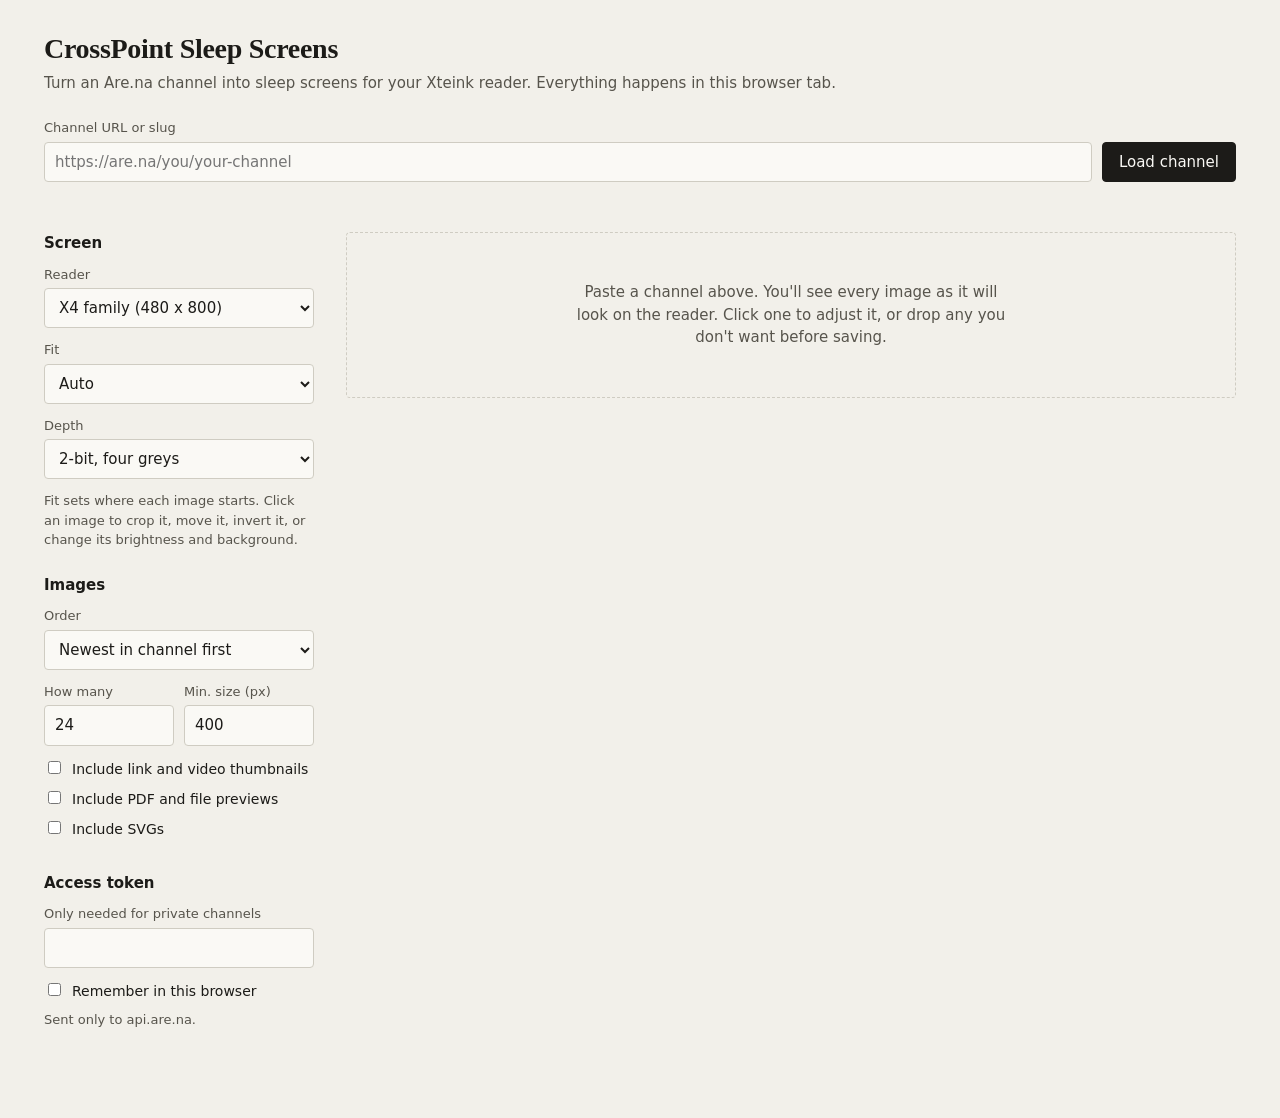
<file: index.html>
<!doctype html>
<html lang="en">
<head>
  <meta charset="utf-8">
  <meta name="viewport" content="width=device-width, initial-scale=1">
  <title>CrossPoint Sleep Screens</title>
  <meta http-equiv="refresh" content="0; url=web/">
  <link rel="canonical" href="web/">
  <link rel="icon" href="data:,">
  <style>
    body { margin: 0; padding: 32px 16px; background: #f2f0ea; color: #1c1b18; font: 15px/1.5 system-ui, sans-serif; }
    @media (prefers-color-scheme: dark) { body { background: #171614; color: #ece9e1; } a { color: inherit; } }
  </style>
</head>
<body>
  <p>Opening the app… If nothing happens, <a href="web/">go to CrossPoint Sleep Screens</a>.</p>
</body>
</html>
</file>
<file: web/style.css>
:root {
  color-scheme: light dark;
  --paper: #f2f0ea;
  --surface: #faf9f5;
  --ink: #1c1b18;
  --muted: #57544c;
  --line: #cfccc2;
  --accent: #1c1b18;
  --on-accent: #faf9f5;
  --danger: #a3271b;
  --ok: #21653a;
  /* Result messages: coloured boxes so they can't be mistaken for hint text. */
  --ok-bg: #dff3e5;
  --ok-ink: #0f4a26;
  --ok-line: #6fbf8a;
  --err-bg: #fbe3df;
  --err-ink: #7d1a10;
  --err-line: #e0907f;
  --info-bg: #e2ecfb;
  --info-ink: #173f7a;
  --info-line: #86a9e0;
}
@media (prefers-color-scheme: dark) {
  :root:not([data-theme="light"]) {
    --paper: #171614;
    --surface: #211f1c;
    --ink: #ece9e1;
    --muted: #bdb8ac;
    --line: #3b3833;
    --accent: #ece9e1;
    --on-accent: #171614;
    --danger: #ef8a7d;
    --ok: #7fcf9b;
    --ok-bg: #173a24;
    --ok-ink: #c6f1d3;
    --ok-line: #3f8f5c;
    --err-bg: #43201b;
    --err-ink: #ffd5ce;
    --err-line: #b4493c;
    --info-bg: #182c4a;
    --info-ink: #cfe0fb;
    --info-line: #4a74b5;
  }
}

* { box-sizing: border-box; }
html { -webkit-text-size-adjust: 100%; }
body {
  margin: 0 auto;
  max-width: 1240px;
  padding: 32px 24px 64px;
  background: var(--paper);
  color: var(--ink);
  font: 15px/1.5 ui-sans-serif, system-ui, -apple-system, "Segoe UI", Roboto, sans-serif;
}

.masthead h1 { margin: 0; font: 600 28px/1.2 Georgia, "Times New Roman", serif; letter-spacing: -0.01em; }
.masthead p { margin: 6px 0 24px; color: var(--muted); }

label { display: block; margin: 0 0 12px; }
label > span { display: block; margin-bottom: 4px; font-size: 13px; color: var(--muted); }
label.check { display: flex; gap: 8px; align-items: baseline; font-size: 14px; margin-bottom: 8px; }

input[type="text"], input[type="password"], input[type="number"], select {
  width: 100%;
  min-height: 40px;
  padding: 8px 10px;
  border: 1px solid var(--line);
  border-radius: 4px;
  background: var(--surface);
  color: var(--ink);
  font: inherit;
}
input[type="range"] { width: 100%; accent-color: var(--accent); }
:focus-visible { outline: 2px solid var(--ink); outline-offset: 2px; }

button {
  min-height: 40px;
  padding: 8px 16px;
  border: 1px solid var(--accent);
  border-radius: 4px;
  background: transparent;
  color: var(--ink);
  font: inherit;
  font-weight: 500;
  cursor: pointer;
  white-space: nowrap;
}
button.primary { background: var(--accent); color: var(--on-accent); }
button:disabled { opacity: 0.45; cursor: default; }

.channel-row { display: flex; gap: 10px; align-items: flex-end; }
.channel-row label { margin: 0; }
.grow { flex: 1; min-width: 0; }
.status { min-height: 22px; margin: 10px 0 18px; font-size: 14px; font-weight: 500; color: var(--ink); overflow-wrap: anywhere; }
.status.err {
  padding: 10px 12px;
  border: 1px solid var(--err-line);
  border-left-width: 4px;
  border-radius: 4px;
  background: var(--err-bg);
  color: var(--err-ink);
}

.layout { display: grid; grid-template-columns: 270px minmax(0, 1fr); gap: 32px; align-items: start; }
fieldset { margin: 0 0 24px; padding: 0; border: 0; min-width: 0; }
legend { padding: 0 0 10px; font-weight: 600; }
.pair { display: grid; grid-template-columns: 1fr 1fr; gap: 10px; }
.pair[hidden] { display: none; }
.hint { margin: 4px 0 0; font-size: 13px; color: var(--muted); overflow-wrap: anywhere; }

.export {
  padding: 16px;
  margin-bottom: 14px;
  background: var(--surface);
  border: 1px solid var(--line);
  border-radius: 4px;
}
.export[hidden], .way[hidden] { display: none; }
.export h2 { margin: 0; font-size: 18px; line-height: 1.3; }
.export h3 { margin: 0 0 4px; font-size: 15px; }
.export p { margin: 0 0 12px; font-size: 14px; color: var(--muted); }
.export-head { margin-bottom: 14px; }
.export-head p { margin: 2px 0 0; font-size: 13px; }
.ways { display: grid; grid-template-columns: repeat(auto-fit, minmax(200px, 1fr)); gap: 12px; }
.way { display: flex; flex-direction: column; padding: 12px; border: 1px solid var(--line); border-radius: 4px; min-width: 0; }
.way p { flex: 1; }
.way button { align-self: flex-start; }
.way label.inline { margin-bottom: 10px; }
.tag { margin-left: 4px; padding: 1px 6px; border: 1px solid var(--line); border-radius: 3px; font-size: 11px; font-weight: 500; color: var(--muted); vertical-align: 1px; }
.where { display: grid; grid-template-columns: auto minmax(0, 1fr); gap: 8px 24px; margin-top: 16px; padding-top: 14px; border-top: 1px solid var(--line); }
.tree { margin: 4px 0 0; font: 13px/1.5 ui-monospace, Menlo, Consolas, monospace; color: var(--ink); }
.tree span { color: var(--muted); }
.where ol { margin: 0; padding-left: 20px; font-size: 14px; align-self: center; }
.where li { margin-bottom: 6px; }
/* .export .done beats the panel's grey ".export p" rule. */
.done, .export .done {
  margin: 0 0 14px;
  padding: 10px 12px;
  border: 1px solid var(--ok-line);
  border-left-width: 4px;
  border-radius: 4px;
  background: var(--ok-bg);
  color: var(--ok-ink);
  font-size: 14px;
  font-weight: 500;
}
.export .done.err { background: var(--err-bg); color: var(--err-ink); border-color: var(--err-line); }
.export .done.info { background: var(--info-bg); color: var(--info-ink); border-color: var(--info-line); }

.empty { padding: 48px 24px; border: 1px dashed var(--line); border-radius: 4px; color: var(--muted); text-align: center; }
.empty p { max-width: 46ch; margin: 0 auto; }
.empty[hidden] { display: none; }

.grid { display: grid; grid-template-columns: repeat(auto-fill, minmax(150px, 1fr)); gap: 16px; }
.card { position: relative; margin: 0; min-width: 0; }
/* Screens are always light, like the paper they stand in for. */
.screen {
  display: block;
  width: 100%;
  height: auto;
  background: #e7e5de;
  border: 1px solid var(--line);
  border-radius: 3px;
}
/* The whole screen is the button that opens the editor. */
.card .open { display: block; width: 100%; min-height: 0; padding: 0; border: 0; background: none; cursor: zoom-in; }
.card.edited .screen { border-color: var(--ink); }
.card figcaption { margin-top: 5px; font-size: 12px; line-height: 1.35; color: var(--muted); overflow-wrap: anywhere; }
.card.failed .screen { opacity: 0.35; }
.card.failed figcaption { color: var(--danger); }
.drop {
  position: absolute;
  top: 6px;
  right: 6px;
  min-height: 30px;
  padding: 2px 10px;
  border: 0;
  border-radius: 3px;
  background: #1c1b18;
  color: #faf9f5;
  font-size: 13px;
  opacity: 0;
}
.card:hover .drop, .card:focus-within .drop { opacity: 1; }
@media (hover: none) { .drop { opacity: 1; } }

.skipped { margin-top: 22px; padding-top: 14px; border-top: 1px solid var(--line); }
summary { cursor: pointer; font-weight: 500; min-height: 24px; }
.skipped ul { margin: 10px 0 0; padding: 0; list-style: none; font-size: 13px; }
.skipped li { padding: 5px 0; border-bottom: 1px solid var(--line); overflow-wrap: anywhere; }
.skipped li span { color: var(--muted); }
code { font: 13px ui-monospace, Menlo, Consolas, monospace; }

/* --- editor --- */
.editor {
  width: min(1100px, calc(100vw - 32px));
  max-height: calc(100vh - 32px);
  padding: 0;
  border: 1px solid var(--line);
  border-radius: 6px;
  background: var(--surface);
  color: var(--ink);
}
.editor::backdrop { background: rgba(20, 19, 17, 0.55); }
.ed-head { position: sticky; top: 0; z-index: 2; display: flex; gap: 12px; align-items: center; justify-content: space-between; padding: 12px 16px; background: var(--surface); border-bottom: 1px solid var(--line); }
.ed-head h2 { margin: 0; font-size: 16px; min-width: 0; overflow: hidden; text-overflow: ellipsis; white-space: nowrap; }
.ed-nav { display: flex; gap: 8px; flex-shrink: 0; }
.ed-body { display: grid; grid-template-columns: minmax(0, 1.3fr) minmax(0, 1fr) 230px; gap: 20px; padding: 16px; align-items: start; }
.ed-pane h3 { margin: 0; font-size: 14px; }
.ed-pane .hint { margin: 2px 0 10px; }
.ed-controls fieldset { margin: 4px 0 12px; }
.ed-controls legend { padding-bottom: 6px; font-size: 13px; font-weight: 500; color: var(--muted); }
.ed-buttons { display: flex; flex-wrap: wrap; gap: 6px; margin: -4px 0 16px; }
.ed-buttons button { min-height: 34px; padding: 4px 10px; font-size: 13px; }

/* Checkerboard behind the source, so transparent parts show. */
.ed-crop {
  position: relative;
  width: min(100%, calc(62vh * var(--ar, 1)));
  aspect-ratio: var(--ar, 1);
  margin: 0 auto;
  background: repeating-conic-gradient(#d9d6cd 0% 25%, #efede7 0% 50%) 0 0 / 16px 16px;
  touch-action: none;
  user-select: none;
  overflow: hidden;
}
.ed-crop canvas { display: block; width: 100%; height: 100%; }
.cropbox {
  position: absolute;
  box-shadow: 0 0 0 9999px rgba(20, 19, 17, 0.55);
  outline: 2px solid #fff;
  cursor: move;
  touch-action: none;
}
.cropbox span { position: absolute; width: 24px; height: 24px; }
.cropbox span::after { content: ""; position: absolute; inset: 7px; background: #fff; border: 1px solid #1c1b18; }
/* Handles sit just inside the box, so they stay reachable at the image's edges. */
.cropbox [data-h="nw"] { left: -5px; top: -5px; cursor: nwse-resize; }
.cropbox [data-h="n"]  { left: calc(50% - 12px); top: -5px; cursor: ns-resize; }
.cropbox [data-h="ne"] { right: -5px; top: -5px; cursor: nesw-resize; }
.cropbox [data-h="w"]  { left: -5px; top: calc(50% - 12px); cursor: ew-resize; }
.cropbox [data-h="e"]  { right: -5px; top: calc(50% - 12px); cursor: ew-resize; }
.cropbox [data-h="sw"] { left: -5px; bottom: -5px; cursor: nesw-resize; }
.cropbox [data-h="s"]  { left: calc(50% - 12px); bottom: -5px; cursor: ns-resize; }
.cropbox [data-h="se"] { right: -5px; bottom: -5px; cursor: nwse-resize; }

.ed-screen {
  position: relative;
  width: min(100%, 340px, calc(62vh * var(--ar, 0.6)));
  aspect-ratio: var(--ar, 0.6);
  margin: 0 auto;
  overflow: hidden;
  border: 1px solid var(--line);
  cursor: grab;
  touch-action: none;
  user-select: none;
}
.ed-screen:active { cursor: grabbing; }
.ed-screen canvas { display: block; width: 100%; height: 100%; }
.placebox { position: absolute; outline: 1px dashed #e0531f; pointer-events: none; }

@media (max-width: 960px) {
  .ed-body { grid-template-columns: minmax(0, 1fr) minmax(0, 1fr); }
  .ed-controls { grid-column: 1 / -1; }
}
@media (max-width: 760px) {
  body { padding: 20px 16px 48px; }
  .channel-row { flex-direction: column; align-items: stretch; }
  .layout { grid-template-columns: 1fr; gap: 12px; }
  .results { order: -1; }
  .grid { grid-template-columns: repeat(2, minmax(0, 1fr)); }
  .way button { align-self: stretch; }
  .where { grid-template-columns: 1fr; }
  .editor { width: 100vw; max-width: 100vw; height: 100dvh; max-height: 100dvh; margin: 0; border: 0; border-radius: 0; }
  .ed-head { flex-wrap: wrap; }
  .ed-body { grid-template-columns: 1fr; }
  .ed-nav button { min-height: 36px; padding: 4px 12px; }
}
</file>
